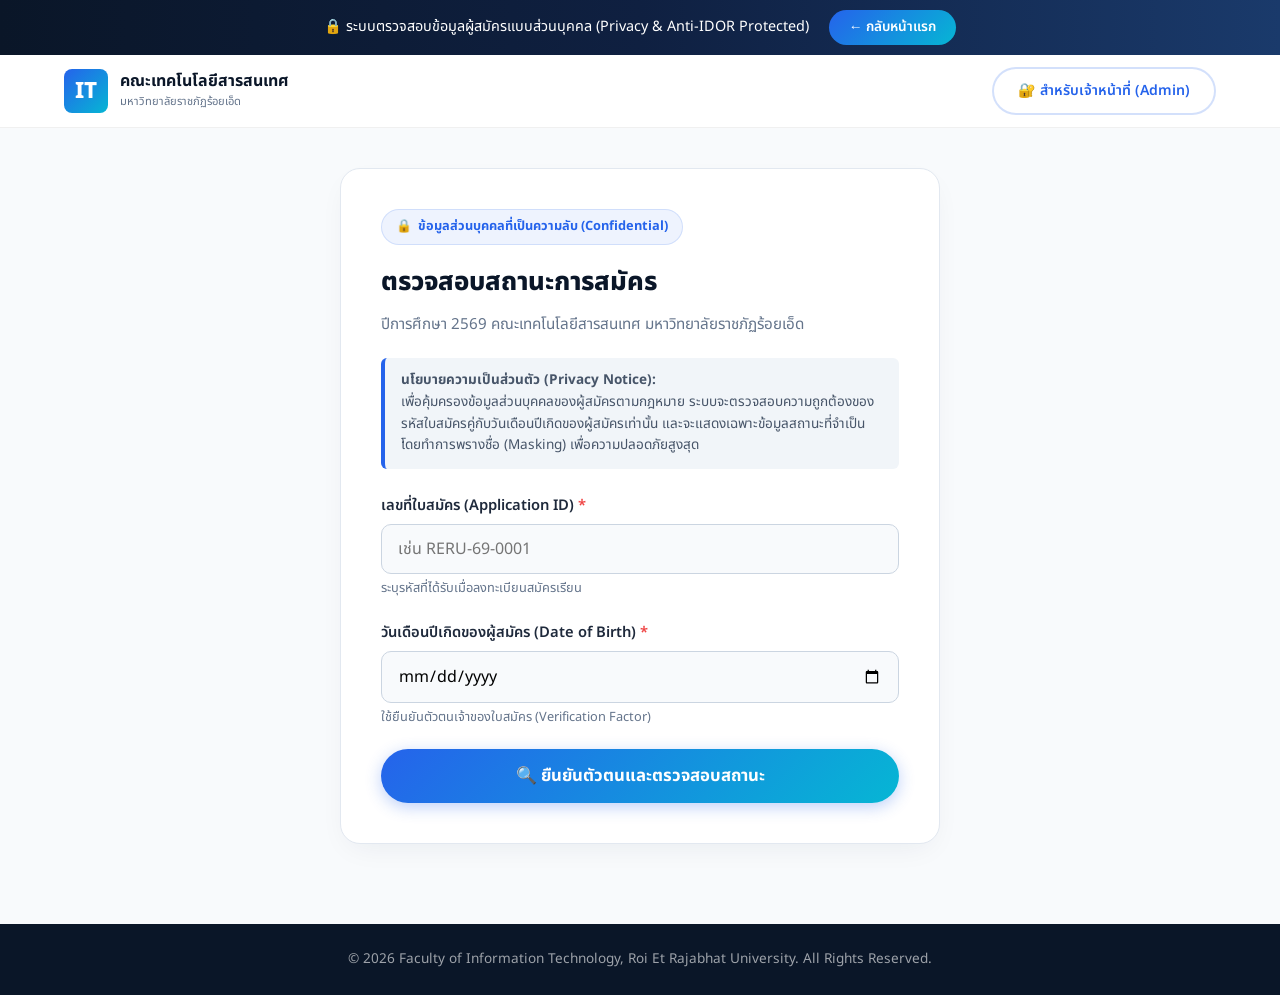
<file: check-status.html>
<!DOCTYPE html>
<html lang="th">
<head>
  <meta charset="UTF-8">
  <meta name="viewport" content="width=device-width, initial-scale=1.0">
  <title>ตรวจสอบสถานะการสมัคร | คณะเทคโนโลยีสารสนเทศ มหาวิทยาลัยราชภัฏร้อยเอ็ด</title>
  <meta name="description" content="ระบบตรวจสอบสถานะการสมัครเข้าศึกษา คณะเทคโนโลยีสารสนเทศ พร้อมการปกป้องข้อมูลส่วนบุคคล">
  <link rel="preconnect" href="https://fonts.googleapis.com">
  <link rel="preconnect" href="https://fonts.gstatic.com" crossorigin>
  <link href="https://fonts.googleapis.com/css2?family=Noto+Sans+Thai:wght@300;400;500;600;700;800&display=swap" rel="stylesheet">
  <link rel="stylesheet" href="style.css">
  <style>
    body {
      background: #f8fafc;
      min-height: 100vh;
      display: flex;
      flex-direction: column;
    }
    .check-container {
      max-width: 640px;
      margin: 40px auto 80px;
      padding: 0 20px;
      flex: 1;
    }
    .privacy-card {
      background: #ffffff;
      border-radius: 20px;
      border: 1px solid #e2e8f0;
      box-shadow: 0 10px 30px -10px rgba(15, 32, 65, 0.08);
      padding: 40px;
    }
    .privacy-badge {
      display: inline-flex;
      align-items: center;
      gap: 6px;
      background: rgba(37, 99, 235, 0.08);
      color: #2563eb;
      font-size: 0.8rem;
      font-weight: 700;
      padding: 6px 14px;
      border-radius: 50px;
      margin-bottom: 16px;
      border: 1px solid rgba(37, 99, 235, 0.15);
    }
    .privacy-notice {
      background: #f1f5f9;
      border-left: 4px solid #2563eb;
      padding: 12px 16px;
      border-radius: 6px;
      font-size: 0.85rem;
      color: #475569;
      margin-bottom: 24px;
      line-height: 1.6;
    }
    .form-group {
      margin-bottom: 20px;
    }
    .form-group label {
      display: block;
      font-weight: 600;
      color: #1e293b;
      margin-bottom: 6px;
      font-size: 0.92rem;
    }
    .form-group input {
      width: 100%;
      padding: 12px 16px;
      border: 1.5px solid #cbd5e1;
      border-radius: 10px;
      font-size: 1rem;
      font-family: inherit;
      transition: all 0.25s;
    }
    .form-group input:focus {
      border-color: #2563eb;
      outline: none;
      box-shadow: 0 0 0 3px rgba(37, 99, 235, 0.15);
    }
    .form-hint {
      font-size: 0.8rem;
      color: #64748b;
      margin-top: 4px;
    }
    .btn-submit {
      width: 100%;
      padding: 14px;
      background: linear-gradient(135deg, #2563eb, #06b6d4);
      color: #ffffff;
      border: none;
      border-radius: 50px;
      font-weight: 700;
      font-size: 1.05rem;
      cursor: pointer;
      box-shadow: 0 4px 16px rgba(37, 99, 235, 0.3);
      transition: all 0.3s;
    }
    .btn-submit:hover {
      transform: translateY(-2px);
      box-shadow: 0 6px 20px rgba(37, 99, 235, 0.45);
    }
    /* Result Box */
    .result-box {
      margin-top: 32px;
      border-top: 1px dashed #cbd5e1;
      padding-top: 28px;
      display: none;
      animation: fadeIn 0.4s ease;
    }
    @keyframes fadeIn {
      from { opacity: 0; transform: translateY(8px); }
      to { opacity: 1; transform: translateY(0); }
    }
    .result-header {
      display: flex;
      justify-content: space-between;
      align-items: center;
      margin-bottom: 20px;
      flex-wrap: wrap;
      gap: 12px;
    }
    .status-pill {
      padding: 6px 16px;
      border-radius: 50px;
      font-size: 0.85rem;
      font-weight: 700;
      text-transform: uppercase;
    }
    .status-APPROVED { background: #dcfce7; color: #166534; border: 1px solid #86efac; }
    .status-PENDING { background: #fef9c3; color: #854d0e; border: 1px solid #fde047; }
    .status-REQUIRES_DOCS { background: #ffedd5; color: #9a3412; border: 1px solid #fdba74; }
    .status-REJECTED { background: #fee2e2; color: #991b1b; border: 1px solid #fca5a5; }

    .result-row {
      display: flex;
      padding: 10px 0;
      border-bottom: 1px solid #f1f5f9;
      font-size: 0.92rem;
    }
    .result-label {
      width: 140px;
      color: #64748b;
      font-weight: 500;
      flex-shrink: 0;
    }
    .result-value {
      color: #0f172a;
      font-weight: 600;
      flex: 1;
    }
    .alert-error {
      background: #fee2e2;
      color: #991b1b;
      border: 1px solid #f87171;
      border-radius: 10px;
      padding: 14px 16px;
      font-size: 0.92rem;
      margin-top: 20px;
      display: none;
    }
  </style>
</head>
<body>

  <!-- Top Announcement -->
  <div class="announcement-bar">
    <div class="container">
      <p>🔒 ระบบตรวจสอบข้อมูลผู้สมัครแบบส่วนบุคคล (Privacy & Anti-IDOR Protected)</p>
      <a href="index.html" class="btn-announce">← กลับหน้าแรก</a>
    </div>
  </div>

  <!-- Header -->
  <header class="header">
    <div class="container">
      <a href="index.html" class="header-logo">
        <div class="logo-icon">IT</div>
        <div class="logo-text">
          <h1>คณะเทคโนโลยีสารสนเทศ</h1>
          <span>มหาวิทยาลัยราชภัฏร้อยเอ็ด</span>
        </div>
      </a>
      <div class="nav-cta">
        <a href="admin-login.html" class="btn btn-secondary">🔐 สำหรับเจ้าหน้าที่ (Admin)</a>
      </div>
    </div>
  </header>

  <!-- Main Content -->
  <main class="check-container">
    <div class="privacy-card">
      <div class="privacy-badge">
        <span>🔒</span> ข้อมูลส่วนบุคคลที่เป็นความลับ (Confidential)
      </div>
      <h2 style="color: #0a1628; font-size: 1.6rem; font-weight: 800; margin-bottom: 8px;">
        ตรวจสอบสถานะการสมัคร
      </h2>
      <p style="color: #64748b; font-size: 0.95rem; margin-bottom: 20px;">
        ปีการศึกษา 2569 คณะเทคโนโลยีสารสนเทศ มหาวิทยาลัยราชภัฏร้อยเอ็ด
      </p>

      <div class="privacy-notice">
        <strong>นโยบายความเป็นส่วนตัว (Privacy Notice):</strong><br>
        เพื่อคุ้มครองข้อมูลส่วนบุคคลของผู้สมัครตามกฎหมาย ระบบจะตรวจสอบความถูกต้องของรหัสใบสมัครคู่กับวันเดือนปีเกิดของผู้สมัครเท่านั้น และจะแสดงเฉพาะข้อมูลสถานะที่จำเป็นโดยทำการพรางชื่อ (Masking) เพื่อความปลอดภัยสูงสุด
      </div>

      <form id="checkStatusForm">
        <div class="form-group">
          <label for="appId">เลขที่ใบสมัคร (Application ID) <span style="color:#ef4444;">*</span></label>
          <input type="text" id="appId" placeholder="เช่น RERU-69-0001" required autocomplete="off">
          <div class="form-hint">ระบุรหัสที่ได้รับเมื่อลงทะเบียนสมัครเรียน</div>
        </div>

        <div class="form-group">
          <label for="dob">วันเดือนปีเกิดของผู้สมัคร (Date of Birth) <span style="color:#ef4444;">*</span></label>
          <input type="date" id="dob" required>
          <div class="form-hint">ใช้ยืนยันตัวตนเจ้าของใบสมัคร (Verification Factor)</div>
        </div>

        <button type="submit" class="btn-submit" id="submitBtn">
          🔍 ยืนยันตัวตนและตรวจสอบสถานะ
        </button>
      </form>

      <div id="errorAlert" class="alert-error"></div>

      <!-- Result Box -->
      <div id="resultBox" class="result-box">
        <div class="result-header">
          <div>
            <span style="font-size: 0.8rem; color: #64748b;">ผลการตรวจสอบข้อมูลใบสมัคร</span>
            <h3 id="resAppId" style="color: #0a1628; font-size: 1.3rem; margin: 2px 0 0;"></h3>
          </div>
          <span id="resStatusBadge" class="status-pill"></span>
        </div>

        <div class="result-row">
          <div class="result-label">ชื่อผู้สมัคร:</div>
          <div class="result-value" id="resName"></div>
        </div>
        <div class="result-row">
          <div class="result-label">สาขาวิชา:</div>
          <div class="result-value" id="resProgram"></div>
        </div>
        <div class="result-row">
          <div class="result-label">รอบการรับสมัคร:</div>
          <div class="result-value" id="resRound"></div>
        </div>
        <div class="result-row">
          <div class="result-label">วันที่ส่งใบสมัคร:</div>
          <div class="result-value" id="resDate"></div>
        </div>
        <div class="result-row" id="notesRow" style="display:none; background: #fffbeb; padding: 12px; border-radius: 8px; margin-top: 12px;">
          <div class="result-label" style="color:#b45309;">หมายเหตุเจ้าหน้าที่:</div>
          <div class="result-value" id="resNotes" style="color:#78350f;"></div>
        </div>

        <p style="margin-top: 20px; font-size: 0.8rem; color: #94a3b8; text-align: center;">
          🔒 รายการตรวจสอบนี้ถูกบันทึกในระบบความปลอดภัย Audit Log
        </p>
      </div>
    </div>
  </main>

  <footer class="footer" style="padding: 24px 0; margin-top: auto;">
    <div class="container" style="text-align: center;">
      <p style="color: rgba(255,255,255,0.6); font-size: 0.85rem;">
        © 2026 Faculty of Information Technology, Roi Et Rajabhat University. All Rights Reserved.
      </p>
    </div>
  </footer>

  <script>
    document.getElementById('checkStatusForm').addEventListener('submit', async function(e) {
      e.preventDefault();
      const appId = document.getElementById('appId').value.trim();
      const dob = document.getElementById('dob').value.trim();
      const errorAlert = document.getElementById('errorAlert');
      const resultBox = document.getElementById('resultBox');
      const submitBtn = document.getElementById('submitBtn');

      errorAlert.style.display = 'none';
      resultBox.style.display = 'none';

      submitBtn.disabled = true;
      submitBtn.textContent = 'กำลังตรวจสอบสิทธิ์...';

      try {
        const url = `/api/applicant/check-status?application_id=${encodeURIComponent(appId)}&dob=${encodeURIComponent(dob)}`;
        const res = await fetch(url);
        const data = await res.json();

        if (!res.ok || !data.success) {
          throw new Error(data.error || 'ไม่พบข้อมูลใบสมัคร หรือข้อมูลยืนยันตัวตนไม่ถูกต้อง');
        }

        const app = data.application;
        document.getElementById('resAppId').textContent = app.id;
        document.getElementById('resName').textContent = app.full_name;
        document.getElementById('resProgram').textContent = `${app.program_name} (${app.program_code})`;
        document.getElementById('resRound').textContent = `${app.admission_round} / ${app.academic_year}`;
        document.getElementById('resDate').textContent = new Date(app.created_at).toLocaleDateString('th-TH', {
          year: 'numeric', month: 'long', day: 'numeric', hour: '2-digit', minute: '2-digit'
        });

        const badge = document.getElementById('resStatusBadge');
        badge.className = `status-pill status-${app.status}`;
        const statusMap = {
          'APPROVED': 'ผ่านการคัดเลือก',
          'PENDING': 'รอการตรวจสอบเอกสาร',
          'REQUIRES_DOCS': 'ต้องการเอกสารเพิ่มเติม',
          'REJECTED': 'ไม่ผ่านเกณฑ์การคัดเลือก'
        };
        badge.textContent = statusMap[app.status] || app.status;

        const notesRow = document.getElementById('notesRow');
        if (app.staff_notes) {
          document.getElementById('resNotes').textContent = app.staff_notes;
          notesRow.style.display = 'flex';
        } else {
          notesRow.style.display = 'none';
        }

        resultBox.style.display = 'block';
      } catch (err) {
        errorAlert.textContent = err.message;
        errorAlert.style.display = 'block';
      } finally {
        submitBtn.disabled = false;
        submitBtn.textContent = '🔍 ยืนยันตัวตนและตรวจสอบสถานะ';
      }
    });
  </script>
</body>
</html>
</file>
<file: style.css>
/* ========================================
   CSS Variables & Root
   ======================================== */
:root {
  --navy: #0a1628;
  --dark-blue: #0f2041;
  --blue: #1a3a6b;
  --royal-blue: #2563eb;
  --cyan: #06b6d4;
  --light-cyan: #22d3ee;
  --white: #ffffff;
  --off-white: #f0f4f8;
  --gray-50: #f8fafc;
  --gray-100: #f1f5f9;
  --gray-200: #e2e8f0;
  --gray-300: #cbd5e1;
  --gray-400: #94a3b8;
  --gray-500: #64748b;
  --gray-600: #475569;
  --gray-700: #334155;
  --gray-800: #1e293b;
  --gradient-main: linear-gradient(135deg, #0f2041, #1a3a6b, #06b6d4);
  --gradient-btn: linear-gradient(135deg, #2563eb, #06b6d4);
  --gradient-btn-hover: linear-gradient(135deg, #1d4ed8, #0891b2);
  --gradient-card: linear-gradient(135deg, rgba(15,32,65,0.8), rgba(26,58,107,0.6));
  --shadow-sm: 0 1px 3px rgba(0,0,0,0.08);
  --shadow-md: 0 4px 16px rgba(0,0,0,0.1);
  --shadow-lg: 0 8px 32px rgba(0,0,0,0.12);
  --shadow-xl: 0 16px 48px rgba(0,0,0,0.16);
  --shadow-glow: 0 0 30px rgba(6,182,212,0.3);
  --radius-sm: 8px;
  --radius-md: 12px;
  --radius-lg: 16px;
  --radius-xl: 24px;
  --transition: 0.3s cubic-bezier(0.4, 0, 0.2, 1);
}

/* ========================================
   Reset & Base
   ======================================== */
*,
*::before,
*::after {
  margin: 0;
  padding: 0;
  box-sizing: border-box;
}

html {
  scroll-behavior: smooth;
  font-size: 16px;
  overflow-x: hidden;
}

body {
  font-family: 'Noto Sans Thai', 'Prompt', sans-serif;
  color: var(--gray-800);
  background: var(--white);
  line-height: 1.7;
  overflow-x: hidden;
}

a {
  text-decoration: none;
  color: inherit;
  transition: var(--transition);
}

ul {
  list-style: none;
}

img {
  max-width: 100%;
  height: auto;
  display: block;
}

button {
  cursor: pointer;
  border: none;
  outline: none;
  font-family: inherit;
  font-size: inherit;
  transition: var(--transition);
}

input,
textarea,
select {
  font-family: inherit;
  font-size: inherit;
  outline: none;
  border: none;
}

.container {
  max-width: 1200px;
  margin: 0 auto;
  padding: 0 24px;
  width: 100%;
}

/* ========================================
   Section Common
   ======================================== */
.section {
  padding: 80px 0;
  position: relative;
}

.section-header {
  text-align: center;
  margin-bottom: 56px;
}

.section-badge {
  display: inline-block;
  background: linear-gradient(135deg, rgba(37,99,235,0.1), rgba(6,182,212,0.1));
  color: var(--royal-blue);
  padding: 6px 20px;
  border-radius: 50px;
  font-size: 0.85rem;
  font-weight: 600;
  margin-bottom: 16px;
  border: 1px solid rgba(37,99,235,0.15);
}

.section-title {
  font-size: 2.25rem;
  font-weight: 800;
  color: var(--navy);
  margin-bottom: 16px;
  line-height: 1.3;
}

.section-desc {
  font-size: 1.05rem;
  color: var(--gray-500);
  max-width: 640px;
  margin: 0 auto;
  line-height: 1.8;
}

/* ========================================
   Buttons
   ======================================== */
.btn {
  display: inline-flex;
  align-items: center;
  justify-content: center;
  gap: 8px;
  padding: 14px 32px;
  border-radius: 50px;
  font-weight: 600;
  font-size: 1rem;
  transition: var(--transition);
  position: relative;
  overflow: hidden;
}

.btn-primary {
  background: var(--gradient-btn);
  color: var(--white);
  box-shadow: 0 4px 20px rgba(37,99,235,0.35);
}

.btn-primary:hover {
  background: var(--gradient-btn-hover);
  box-shadow: 0 6px 28px rgba(37,99,235,0.5);
  transform: translateY(-2px);
}

.btn-secondary {
  background: var(--white);
  color: var(--royal-blue);
  border: 2px solid rgba(37,99,235,0.2);
}

.btn-secondary:hover {
  border-color: var(--royal-blue);
  background: rgba(37,99,235,0.05);
  transform: translateY(-2px);
}

.btn-outline-white {
  background: transparent;
  color: var(--white);
  border: 2px solid rgba(255,255,255,0.3);
}

.btn-outline-white:hover {
  background: rgba(255,255,255,0.1);
  border-color: var(--white);
  transform: translateY(-2px);
}

.btn-glow {
  animation: btnGlow 2s ease-in-out infinite alternate;
}

@keyframes btnGlow {
  0% { box-shadow: 0 4px 20px rgba(37,99,235,0.35); }
  100% { box-shadow: 0 4px 30px rgba(6,182,212,0.5), 0 0 60px rgba(6,182,212,0.2); }
}

.btn-large {
  padding: 18px 40px;
  font-size: 1.1rem;
}

/* ========================================
   Announcement Bar
   ======================================== */
.announcement-bar {
  background: linear-gradient(90deg, var(--navy), var(--dark-blue), var(--blue));
  color: var(--white);
  padding: 10px 0;
  font-size: 0.9rem;
  position: relative;
  z-index: 1001;
}

.announcement-bar .container {
  display: flex;
  align-items: center;
  justify-content: center;
  gap: 20px;
  flex-wrap: wrap;
}

.announcement-bar p {
  margin: 0;
}

.announcement-bar .btn-announce {
  background: var(--gradient-btn);
  color: var(--white);
  padding: 6px 20px;
  border-radius: 50px;
  font-size: 0.85rem;
  font-weight: 600;
  white-space: nowrap;
}

.announcement-bar .btn-announce:hover {
  box-shadow: var(--shadow-glow);
  transform: translateY(-1px);
}

/* ========================================
   Header / Navbar
   ======================================== */
.header {
  position: sticky;
  top: 0;
  z-index: 1000;
  background: rgba(255,255,255,0.95);
  backdrop-filter: blur(20px);
  -webkit-backdrop-filter: blur(20px);
  border-bottom: 1px solid rgba(0,0,0,0.06);
  transition: var(--transition);
}

.header.scrolled {
  box-shadow: var(--shadow-md);
}

.header .container {
  display: flex;
  align-items: center;
  justify-content: space-between;
  height: 72px;
}

.header-logo {
  display: flex;
  align-items: center;
  gap: 12px;
  flex-shrink: 0;
}

.logo-icon {
  width: 44px;
  height: 44px;
  background: var(--gradient-btn);
  border-radius: var(--radius-sm);
  display: flex;
  align-items: center;
  justify-content: center;
  color: var(--white);
  font-size: 1.4rem;
  font-weight: 800;
  flex-shrink: 0;
}

.logo-text h1 {
  font-size: 1rem;
  font-weight: 700;
  color: var(--navy);
  line-height: 1.3;
}

.logo-text span {
  font-size: 0.7rem;
  color: var(--gray-500);
  display: block;
  font-weight: 400;
}

.nav-menu {
  display: flex;
  align-items: center;
  gap: 4px;
}

.nav-menu a {
  padding: 8px 14px;
  font-size: 0.88rem;
  font-weight: 500;
  color: var(--gray-600);
  border-radius: var(--radius-sm);
  position: relative;
  white-space: nowrap;
}

.nav-menu a:hover,
.nav-menu a.active {
  color: var(--royal-blue);
  background: rgba(37,99,235,0.06);
}

.nav-cta {
  flex-shrink: 0;
}

.nav-cta .btn {
  padding: 10px 24px;
  font-size: 0.88rem;
}

.hamburger {
  display: none;
  flex-direction: column;
  gap: 5px;
  background: none;
  padding: 8px;
  cursor: pointer;
  z-index: 1002;
}

.hamburger span {
  display: block;
  width: 24px;
  height: 2.5px;
  background: var(--navy);
  border-radius: 2px;
  transition: var(--transition);
}

.hamburger.active span:nth-child(1) {
  transform: rotate(45deg) translate(5px, 5px);
}

.hamburger.active span:nth-child(2) {
  opacity: 0;
}

.hamburger.active span:nth-child(3) {
  transform: rotate(-45deg) translate(6px, -6px);
}

/* Mobile Nav Overlay */
.mobile-nav-overlay {
  display: none;
  position: fixed;
  inset: 0;
  background: rgba(10,22,40,0.6);
  z-index: 999;
  opacity: 0;
  transition: opacity 0.3s;
}

.mobile-nav-overlay.active {
  opacity: 1;
}

/* ========================================
   Hero Section
   ======================================== */
.hero {
  min-height: 80vh;
  display: flex;
  align-items: center;
  background-image: linear-gradient(180deg, rgba(15, 23, 42, 0.65) 0%, rgba(15, 23, 42, 0.78) 100%), url('image/เทคโน.jpg');
  background-size: cover;
  background-position: center;
  background-repeat: no-repeat;
  position: relative;
  overflow: hidden;
  padding: 100px 0 110px;
}

.hero::before {
  content: '';
  position: absolute;
  top: -50%;
  right: -20%;
  width: 80%;
  height: 200%;
  background: radial-gradient(ellipse, rgba(6,182,212,0.08) 0%, transparent 70%);
  pointer-events: none;
}

.hero-grid {
  position: absolute;
  inset: 0;
  background-image:
    linear-gradient(rgba(6,182,212,0.05) 1px, transparent 1px),
    linear-gradient(90deg, rgba(6,182,212,0.05) 1px, transparent 1px);
  background-size: 60px 60px;
  pointer-events: none;
}

.hero .container {
  display: grid;
  grid-template-columns: 1fr 1fr;
  gap: 60px;
  align-items: center;
  position: relative;
  z-index: 2;
}

.hero-content {
  color: var(--white);
}

.hero-badge {
  display: inline-block;
  background: rgba(6,182,212,0.15);
  border: 1px solid rgba(6,182,212,0.3);
  color: var(--light-cyan);
  padding: 8px 20px;
  border-radius: 50px;
  font-size: 0.8rem;
  font-weight: 600;
  letter-spacing: 1px;
  margin-bottom: 24px;
  text-transform: uppercase;
}

.hero-title {
  font-size: clamp(1.8rem, 3.2vw, 2.5rem);
  font-weight: 800;
  line-height: 1.25;
  margin-bottom: 20px;
}

.hero-title .gradient-text {
  background: linear-gradient(135deg, var(--light-cyan), #818cf8);
  -webkit-background-clip: text;
  -webkit-text-fill-color: transparent;
  background-clip: text;
}

.hero-desc {
  font-size: 1.15rem;
  color: rgba(255,255,255,0.7);
  margin-bottom: 36px;
  line-height: 1.8;
  max-width: 480px;
}

.hero-buttons {
  display: flex;
  gap: 16px;
  flex-wrap: wrap;
}

/* Hero Visual */
.hero-visual {
  position: relative;
  display: flex;
  align-items: center;
  justify-content: center;
  min-height: 400px;
}

.hero-illustration {
  position: relative;
  width: 100%;
  height: 420px;
}

/* Main monitor */
.hero-monitor {
  position: absolute;
  top: 50%;
  left: 50%;
  transform: translate(-50%, -50%);
  width: 260px;
  height: 180px;
  background: linear-gradient(135deg, #1e293b, #0f172a);
  border-radius: 12px;
  border: 2px solid rgba(6,182,212,0.3);
  box-shadow: 0 0 40px rgba(6,182,212,0.15), inset 0 0 30px rgba(6,182,212,0.05);
  overflow: hidden;
}

.hero-monitor::before {
  content: '';
  position: absolute;
  top: 8px;
  left: 8px;
  right: 8px;
  bottom: 8px;
  background: linear-gradient(135deg, #0f2041, #1a3a6b);
  border-radius: 6px;
}

.hero-monitor::after {
  content: '< / >';
  position: absolute;
  top: 50%;
  left: 50%;
  transform: translate(-50%, -50%);
  font-size: 2rem;
  font-weight: 700;
  color: rgba(6,182,212,0.6);
  font-family: monospace;
}

.monitor-stand {
  position: absolute;
  top: calc(50% + 100px);
  left: 50%;
  transform: translateX(-50%);
  width: 60px;
  height: 30px;
  background: linear-gradient(180deg, #334155, #1e293b);
  border-radius: 0 0 4px 4px;
}

.monitor-base {
  position: absolute;
  top: calc(50% + 128px);
  left: 50%;
  transform: translateX(-50%);
  width: 100px;
  height: 6px;
  background: linear-gradient(90deg, rgba(6,182,212,0.3), #334155, rgba(6,182,212,0.3));
  border-radius: 3px;
}

/* Code lines animation */
.code-lines {
  position: absolute;
  top: 20px;
  left: 20px;
  right: 20px;
  z-index: 1;
}

.code-line {
  height: 3px;
  margin-bottom: 6px;
  border-radius: 2px;
  opacity: 0.6;
  animation: codePulse 2s ease-in-out infinite;
}

.code-line:nth-child(1) { width: 60%; background: var(--cyan); animation-delay: 0s; }
.code-line:nth-child(2) { width: 80%; background: #818cf8; animation-delay: 0.2s; }
.code-line:nth-child(3) { width: 45%; background: var(--light-cyan); animation-delay: 0.4s; }
.code-line:nth-child(4) { width: 70%; background: #818cf8; animation-delay: 0.6s; }
.code-line:nth-child(5) { width: 55%; background: var(--cyan); animation-delay: 0.8s; }

@keyframes codePulse {
  0%, 100% { opacity: 0.4; }
  50% { opacity: 0.8; }
}

/* Floating cards */
.float-card {
  position: absolute;
  background: rgba(15,32,65,0.8);
  backdrop-filter: blur(10px);
  border: 1px solid rgba(6,182,212,0.2);
  border-radius: var(--radius-md);
  padding: 14px 18px;
  color: var(--white);
  font-size: 0.8rem;
  display: flex;
  align-items: center;
  gap: 10px;
  animation: floatCard 4s ease-in-out infinite;
  z-index: 3;
}

.float-card-icon {
  width: 36px;
  height: 36px;
  border-radius: 8px;
  display: flex;
  align-items: center;
  justify-content: center;
  font-size: 1.1rem;
  flex-shrink: 0;
}

.float-card:nth-child(1) {
  top: 10%;
  right: 5%;
  animation-delay: 0s;
}

.float-card:nth-child(1) .float-card-icon {
  background: rgba(6,182,212,0.2);
}

.float-card:nth-child(2) {
  bottom: 20%;
  left: 0;
  animation-delay: 1s;
}

.float-card:nth-child(2) .float-card-icon {
  background: rgba(129,140,248,0.2);
}

.float-card:nth-child(3) {
  bottom: 5%;
  right: 10%;
  animation-delay: 2s;
}

.float-card:nth-child(3) .float-card-icon {
  background: rgba(52,211,153,0.2);
}

@keyframes floatCard {
  0%, 100% { transform: translateY(0); }
  50% { transform: translateY(-12px); }
}

/* Glowing circles */
.glow-circle {
  position: absolute;
  border-radius: 50%;
  pointer-events: none;
}

.glow-circle-1 {
  width: 300px;
  height: 300px;
  background: radial-gradient(circle, rgba(6,182,212,0.12), transparent 70%);
  top: -10%;
  right: -5%;
  animation: pulse 4s ease-in-out infinite;
}

.glow-circle-2 {
  width: 200px;
  height: 200px;
  background: radial-gradient(circle, rgba(129,140,248,0.1), transparent 70%);
  bottom: 10%;
  left: 10%;
  animation: pulse 5s ease-in-out infinite 1s;
}

@keyframes pulse {
  0%, 100% { transform: scale(1); opacity: 0.6; }
  50% { transform: scale(1.15); opacity: 1; }
}

/* Digital lines */
.digital-line {
  position: absolute;
  height: 1px;
  background: linear-gradient(90deg, transparent, rgba(6,182,212,0.3), transparent);
  pointer-events: none;
}

.digital-line-1 { width: 200px; top: 30%; left: -5%; transform: rotate(25deg); }
.digital-line-2 { width: 150px; bottom: 25%; right: 0; transform: rotate(-15deg); }

/* ========================================
   Admission Section
   ======================================== */
.admission {
  background: linear-gradient(160deg, var(--navy), var(--dark-blue));
  position: relative;
  overflow: hidden;
}

.admission::before {
  content: '';
  position: absolute;
  inset: 0;
  background-image:
    linear-gradient(rgba(6,182,212,0.04) 1px, transparent 1px),
    linear-gradient(90deg, rgba(6,182,212,0.04) 1px, transparent 1px);
  background-size: 40px 40px;
  pointer-events: none;
}

.admission-box {
  background: rgba(255,255,255,0.05);
  backdrop-filter: blur(20px);
  border: 1px solid rgba(6,182,212,0.15);
  border-radius: var(--radius-xl);
  padding: 60px 48px;
  text-align: center;
  position: relative;
  z-index: 2;
  max-width: 900px;
  margin: 0 auto;
}

.admission-box .section-title {
  color: var(--white);
  font-size: 2.2rem;
}

.admission-box .section-desc {
  color: rgba(255,255,255,0.7);
}

/* Rounds */
.admission-rounds {
  display: grid;
  grid-template-columns: repeat(3, 1fr);
  gap: 20px;
  margin: 40px 0;
}

.round-card {
  background: rgba(255,255,255,0.06);
  border: 1px solid rgba(6,182,212,0.15);
  border-radius: var(--radius-md);
  padding: 24px 16px;
  color: var(--white);
  transition: var(--transition);
}

.round-card:hover {
  background: rgba(6,182,212,0.1);
  border-color: rgba(6,182,212,0.3);
  transform: translateY(-4px);
}

.round-card h4 {
  font-size: 1rem;
  margin-bottom: 8px;
  color: var(--light-cyan);
}

.round-card p {
  font-size: 0.85rem;
  color: rgba(255,255,255,0.6);
  margin-bottom: 12px;
}

.round-status {
  display: inline-block;
  padding: 4px 14px;
  border-radius: 50px;
  font-size: 0.75rem;
  font-weight: 600;
}

.round-status.open {
  background: rgba(52,211,153,0.15);
  color: #34d399;
  border: 1px solid rgba(52,211,153,0.3);
}

.round-status.closed {
  background: rgba(239,68,68,0.15);
  color: #f87171;
  border: 1px solid rgba(239,68,68,0.3);
}

.round-status.upcoming {
  background: rgba(251,191,36,0.15);
  color: #fbbf24;
  border: 1px solid rgba(251,191,36,0.3);
}

/* Countdown */
.countdown-wrapper {
  margin: 36px 0;
}

.countdown-label {
  color: rgba(255,255,255,0.6);
  font-size: 0.9rem;
  margin-bottom: 16px;
}

.countdown {
  display: flex;
  justify-content: center;
  gap: 16px;
}

.countdown-item {
  background: rgba(6,182,212,0.1);
  border: 1px solid rgba(6,182,212,0.2);
  border-radius: var(--radius-md);
  padding: 16px 20px;
  min-width: 80px;
}

.countdown-item .number {
  font-size: 2rem;
  font-weight: 800;
  color: var(--light-cyan);
  line-height: 1;
}

.countdown-item .label {
  font-size: 0.75rem;
  color: rgba(255,255,255,0.5);
  margin-top: 4px;
}

.countdown-expired {
  font-size: 1.2rem;
  color: #f87171;
  font-weight: 600;
  padding: 20px;
}

.admission-buttons {
  display: flex;
  justify-content: center;
  gap: 16px;
  flex-wrap: wrap;
  margin-top: 36px;
}

/* Admission glow */
.admission-glow {
  position: absolute;
  width: 400px;
  height: 400px;
  border-radius: 50%;
  pointer-events: none;
}

.admission-glow-1 {
  background: radial-gradient(circle, rgba(6,182,212,0.1), transparent 70%);
  top: -15%;
  right: -10%;
}

.admission-glow-2 {
  background: radial-gradient(circle, rgba(37,99,235,0.08), transparent 70%);
  bottom: -15%;
  left: -10%;
}

/* ========================================
   Quick Links
   ======================================== */
.quick-links {
  background: var(--gray-50);
}

.quick-links-grid {
  display: grid;
  grid-template-columns: repeat(3, 1fr);
  gap: 24px;
}

.quick-link-card {
  background: var(--white);
  border-radius: var(--radius-md);
  padding: 28px 24px;
  text-align: center;
  border: 1px solid var(--gray-200);
  transition: var(--transition);
  cursor: pointer;
}

.quick-link-card:hover {
  transform: translateY(-6px);
  box-shadow: var(--shadow-lg);
  border-color: rgba(37,99,235,0.2);
}

.quick-link-icon {
  font-size: 2rem;
  margin-bottom: 12px;
  display: block;
}

.quick-link-card h3 {
  font-size: 1rem;
  font-weight: 600;
  color: var(--navy);
  margin-bottom: 6px;
}

.quick-link-card p {
  font-size: 0.85rem;
  color: var(--gray-500);
}

/* ========================================
   Why Us
   ======================================== */
.why-us-grid {
  display: grid;
  grid-template-columns: repeat(5, 1fr);
  gap: 24px;
}

.why-card {
  background: var(--white);
  border-radius: var(--radius-lg);
  padding: 32px 20px;
  text-align: center;
  border: 1px solid var(--gray-200);
  transition: var(--transition);
  position: relative;
  overflow: hidden;
}

.why-card::before {
  content: '';
  position: absolute;
  top: 0;
  left: 0;
  right: 0;
  height: 4px;
  background: var(--gradient-btn);
  opacity: 0;
  transition: var(--transition);
}

.why-card:hover {
  transform: translateY(-8px);
  box-shadow: var(--shadow-lg);
}

.why-card:hover::before {
  opacity: 1;
}

.why-icon {
  width: 64px;
  height: 64px;
  border-radius: var(--radius-md);
  display: flex;
  align-items: center;
  justify-content: center;
  font-size: 1.6rem;
  margin: 0 auto 16px;
  background: linear-gradient(135deg, rgba(37,99,235,0.1), rgba(6,182,212,0.1));
}

.why-card h3 {
  font-size: 0.95rem;
  font-weight: 700;
  color: var(--navy);
  margin-bottom: 8px;
}

.why-card p {
  font-size: 0.85rem;
  color: var(--gray-500);
  line-height: 1.6;
}

/* ========================================
   Programs
   ======================================== */
.programs {
  background: var(--gray-50);
}

.programs-grid {
  display: grid;
  grid-template-columns: repeat(4, 1fr);
  gap: 24px;
}

.program-card {
  background: var(--white);
  border-radius: var(--radius-lg);
  overflow: hidden;
  border: 1px solid var(--gray-200);
  transition: var(--transition);
}

.program-card:hover {
  transform: translateY(-8px);
  box-shadow: var(--shadow-xl);
}

.program-img {
  height: 160px;
  display: flex;
  align-items: center;
  justify-content: center;
  font-size: 3rem;
  position: relative;
  overflow: hidden;
}

.program-card:nth-child(1) .program-img { background: linear-gradient(135deg, #1e3a5f, #0f2041); }
.program-card:nth-child(2) .program-img { background: linear-gradient(135deg, #1a3a6b, #0c2d5a); }
.program-card:nth-child(3) .program-img { background: linear-gradient(135deg, #0f2041, #06455e); }
.program-card:nth-child(4) .program-img { background: linear-gradient(135deg, #0c2d5a, #1a3a6b); }

.program-body {
  padding: 24px;
}

.program-body h3 {
  font-size: 1.1rem;
  font-weight: 700;
  color: var(--navy);
  margin-bottom: 10px;
}

.program-body p {
  font-size: 0.88rem;
  color: var(--gray-500);
  margin-bottom: 16px;
  line-height: 1.6;
}

.program-meta {
  display: flex;
  gap: 16px;
  margin-bottom: 16px;
  flex-wrap: wrap;
}

.program-meta span {
  font-size: 0.8rem;
  color: var(--gray-500);
  display: flex;
  align-items: center;
  gap: 4px;
}

.program-card .btn {
  width: 100%;
  padding: 10px;
  font-size: 0.88rem;
}

/* ========================================
   3 Featured Programs Section (3 สาขาเด่นของเรา)
   ======================================== */
.featured-programs {
  background: #ffffff;
  position: relative;
  padding: 85px 0 90px;
  overflow: hidden;
}

.featured-programs::before {
  content: '';
  position: absolute;
  top: 0;
  left: 0;
  right: 0;
  height: 1px;
  background: linear-gradient(90deg, transparent, rgba(6, 182, 212, 0.25), transparent);
}

.featured-programs-grid {
  display: grid;
  grid-template-columns: repeat(3, 1fr);
  gap: 32px;
  align-items: stretch;
  margin-top: 20px;
}

/* Base Major Card */
.major-card {
  background: var(--white);
  border-radius: var(--radius-xl);
  padding: 40px 32px 36px;
  display: flex;
  flex-direction: column;
  position: relative;
  overflow: hidden;
  transition: all 0.4s cubic-bezier(0.16, 1, 0.3, 1);
  border: 1px solid rgba(226, 232, 240, 0.9);
  box-shadow: 0 10px 30px -10px rgba(15, 32, 65, 0.07);
}

.major-card::before {
  content: '';
  position: absolute;
  inset: 0;
  border-radius: var(--radius-xl);
  padding: 2px;
  background: linear-gradient(135deg, transparent, transparent);
  -webkit-mask: linear-gradient(#fff 0 0) content-box, linear-gradient(#fff 0 0);
  -webkit-mask-composite: xor;
  mask-composite: exclude;
  pointer-events: none;
  transition: background 0.4s ease;
}

/* Hover Effect on Major Card */
.major-card:hover {
  transform: translateY(-10px);
  box-shadow: 0 24px 48px -12px rgba(15, 32, 65, 0.16);
}

/* CS Identity: Purple / Blue */
.major-card.major-cs {
  background: linear-gradient(180deg, rgba(245, 243, 255, 0.5) 0%, #ffffff 40%);
}

.major-card.major-cs:hover {
  border-color: rgba(124, 58, 237, 0.35);
  box-shadow: 0 24px 48px -12px rgba(124, 58, 237, 0.22);
}

.major-card.major-cs::before {
  background: linear-gradient(135deg, rgba(124, 58, 237, 0.6), rgba(37, 99, 235, 0.6));
  opacity: 0;
}

.major-card.major-cs:hover::before {
  opacity: 1;
}

.major-card.major-cs .major-badge {
  background: rgba(124, 58, 237, 0.1);
  color: #7c3aed;
  border: 1px solid rgba(124, 58, 237, 0.2);
}

.major-card.major-cs .major-btn {
  background: linear-gradient(135deg, #7c3aed, #2563eb);
  color: #ffffff;
  box-shadow: 0 4px 16px rgba(124, 58, 237, 0.28);
}

.major-card.major-cs .major-btn:hover {
  box-shadow: 0 6px 24px rgba(124, 58, 237, 0.45);
}

/* IT Identity: Blue / Cyan */
.major-card.major-it {
  background: linear-gradient(180deg, rgba(236, 254, 255, 0.5) 0%, #ffffff 40%);
}

.major-card.major-it:hover {
  border-color: rgba(6, 182, 212, 0.4);
  box-shadow: 0 24px 48px -12px rgba(6, 182, 212, 0.24);
}

.major-card.major-it::before {
  background: linear-gradient(135deg, rgba(37, 99, 235, 0.6), rgba(6, 182, 212, 0.6));
  opacity: 0;
}

.major-card.major-it:hover::before {
  opacity: 1;
}

.major-card.major-it .major-badge {
  background: rgba(6, 182, 212, 0.1);
  color: #0891b2;
  border: 1px solid rgba(6, 182, 212, 0.22);
}

.major-card.major-it .major-btn {
  background: linear-gradient(135deg, #2563eb, #06b6d4);
  color: #ffffff;
  box-shadow: 0 4px 16px rgba(6, 182, 212, 0.3);
}

.major-card.major-it .major-btn:hover {
  box-shadow: 0 6px 24px rgba(6, 182, 212, 0.48);
}

/* MSI Identity: Magenta / Purple / Cyan */
.major-card.major-msi {
  background: linear-gradient(180deg, rgba(253, 242, 248, 0.5) 0%, #ffffff 40%);
}

.major-card.major-msi:hover {
  border-color: rgba(217, 70, 239, 0.4);
  box-shadow: 0 24px 48px -12px rgba(217, 70, 239, 0.22);
}

.major-card.major-msi::before {
  background: linear-gradient(135deg, rgba(217, 70, 239, 0.6), rgba(124, 58, 237, 0.6));
  opacity: 0;
}

.major-card.major-msi:hover::before {
  opacity: 1;
}

.major-card.major-msi .major-badge {
  background: rgba(217, 70, 239, 0.1);
  color: #c026d3;
  border: 1px solid rgba(217, 70, 239, 0.22);
}

.major-card.major-msi .major-btn {
  background: linear-gradient(135deg, #d946ef, #7c3aed);
  color: #ffffff;
  box-shadow: 0 4px 16px rgba(217, 70, 239, 0.3);
}

.major-card.major-msi .major-btn:hover {
  box-shadow: 0 6px 24px rgba(217, 70, 239, 0.48);
}

/* Card Decorative Background Patterns */
.major-decor {
  position: absolute;
  top: 16px;
  right: 20px;
  font-family: 'Courier New', Courier, monospace;
  font-size: 0.72rem;
  font-weight: 700;
  opacity: 0.16;
  pointer-events: none;
  user-select: none;
  line-height: 1.4;
  letter-spacing: 1px;
}

.major-cs .major-decor { color: #7c3aed; }
.major-it .major-decor { color: #0284c7; }
.major-msi .major-decor { color: #d946ef; }

/* Logo Container */
.major-logo-box {
  width: 100%;
  height: 145px;
  display: flex;
  align-items: center;
  justify-content: center;
  margin-bottom: 24px;
  position: relative;
}

.major-logo-img {
  width: 120px;
  height: 120px;
  object-fit: contain;
  transition: transform 0.4s cubic-bezier(0.34, 1.56, 0.64, 1);
  filter: drop-shadow(0 4px 8px rgba(0, 0, 0, 0.06));
}

.major-card:hover .major-logo-img {
  transform: scale(1.06);
}

.major-card.major-it:hover .major-logo-img {
  filter: drop-shadow(0 6px 18px rgba(6, 182, 212, 0.35));
}

/* Official Logo Placeholder */
.official-logo-placeholder {
  width: 120px;
  height: 120px;
  border-radius: 50%;
  display: flex;
  flex-direction: column;
  align-items: center;
  justify-content: center;
  text-align: center;
  position: relative;
  transition: all 0.4s ease;
}

.major-cs .official-logo-placeholder {
  background: linear-gradient(135deg, rgba(124, 58, 237, 0.12), rgba(37, 99, 235, 0.08));
  border: 2px dashed rgba(124, 58, 237, 0.4);
}

.major-card.major-cs:hover .official-logo-placeholder {
  transform: scale(1.06);
  border-color: #7c3aed;
  box-shadow: 0 0 24px rgba(124, 58, 237, 0.28);
}

.major-msi .official-logo-placeholder {
  background: linear-gradient(135deg, rgba(217, 70, 239, 0.12), rgba(124, 58, 237, 0.08));
  border: 2px dashed rgba(217, 70, 239, 0.4);
}

.major-card.major-msi:hover .official-logo-placeholder {
  transform: scale(1.06);
  border-color: #d946ef;
  box-shadow: 0 0 24px rgba(217, 70, 239, 0.28);
}

.placeholder-icon {
  font-size: 2.4rem;
  line-height: 1;
  margin-bottom: 6px;
}

.placeholder-text {
  font-size: 0.68rem;
  font-weight: 700;
  letter-spacing: 0.5px;
  text-transform: uppercase;
}

.major-cs .placeholder-text { color: #7c3aed; }
.major-msi .placeholder-text { color: #c026d3; }

/* Card Content */
.major-content {
  display: flex;
  flex-direction: column;
  flex: 1;
  text-align: center;
}

.major-badge-wrap {
  margin-bottom: 12px;
}

.major-badge {
  display: inline-block;
  padding: 4px 14px;
  border-radius: 50px;
  font-size: 0.78rem;
  font-weight: 700;
  letter-spacing: 0.5px;
}

.major-th-title {
  font-size: 1.35rem;
  font-weight: 800;
  color: var(--navy);
  margin-bottom: 4px;
  line-height: 1.35;
}

.major-en-title {
  font-size: 0.88rem;
  color: var(--gray-500);
  font-weight: 500;
  margin-bottom: 16px;
}

.major-desc {
  font-size: 0.92rem;
  color: var(--gray-600);
  line-height: 1.7;
  margin-bottom: 28px;
  flex: 1;
}

/* Card CTA Button */
.major-btn {
  display: inline-flex;
  align-items: center;
  justify-content: center;
  gap: 8px;
  padding: 13px 24px;
  border-radius: 50px;
  font-weight: 600;
  font-size: 0.92rem;
  transition: all 0.3s cubic-bezier(0.16, 1, 0.3, 1);
  width: 100%;
  border: none;
  cursor: pointer;
  text-decoration: none;
}

.major-btn:hover {
  transform: translateY(-2px);
}

.major-btn .arrow {
  transition: transform 0.25s ease;
}

.major-btn:hover .arrow {
  transform: translateX(4px);
}

/* ========================================
   Statistics
   ======================================== */
.statistics {
  background: linear-gradient(160deg, var(--navy), var(--dark-blue));
  position: relative;
  overflow: hidden;
}

.statistics::before {
  content: '';
  position: absolute;
  inset: 0;
  background-image:
    radial-gradient(circle at 20% 50%, rgba(6,182,212,0.08) 0%, transparent 50%),
    radial-gradient(circle at 80% 50%, rgba(37,99,235,0.08) 0%, transparent 50%);
  pointer-events: none;
}

.stats-grid {
  display: grid;
  grid-template-columns: repeat(4, 1fr);
  gap: 32px;
  position: relative;
  z-index: 2;
}

.stat-item {
  text-align: center;
  color: var(--white);
}

.stat-number {
  font-size: 3rem;
  font-weight: 800;
  background: linear-gradient(135deg, var(--white), var(--light-cyan));
  -webkit-background-clip: text;
  -webkit-text-fill-color: transparent;
  background-clip: text;
  line-height: 1;
  margin-bottom: 8px;
}

.stat-label {
  font-size: 0.95rem;
  color: rgba(255,255,255,0.6);
}

/* ========================================
   News
   ======================================== */
.news-controls {
  display: flex;
  gap: 16px;
  margin-bottom: 32px;
  flex-wrap: wrap;
  align-items: center;
}

.news-search {
  flex: 1;
  min-width: 240px;
  position: relative;
}

.news-search input {
  width: 100%;
  padding: 12px 16px 12px 44px;
  border: 1px solid var(--gray-200);
  border-radius: var(--radius-md);
  background: var(--white);
  font-size: 0.92rem;
  transition: var(--transition);
}

.news-search input:focus {
  border-color: var(--royal-blue);
  box-shadow: 0 0 0 3px rgba(37,99,235,0.1);
}

.news-search::before {
  content: '🔍';
  position: absolute;
  left: 14px;
  top: 50%;
  transform: translateY(-50%);
  font-size: 1rem;
  pointer-events: none;
}

.news-filters {
  display: flex;
  gap: 8px;
  flex-wrap: wrap;
}

.filter-btn {
  padding: 8px 18px;
  border-radius: 50px;
  font-size: 0.85rem;
  font-weight: 500;
  background: var(--gray-100);
  color: var(--gray-600);
  border: 1px solid var(--gray-200);
  transition: var(--transition);
}

.filter-btn:hover,
.filter-btn.active {
  background: var(--royal-blue);
  color: var(--white);
  border-color: var(--royal-blue);
}

.news-grid {
  display: grid;
  grid-template-columns: repeat(2, 1fr);
  gap: 24px;
}

.news-card {
  background: var(--white);
  border-radius: var(--radius-lg);
  overflow: hidden;
  border: 1px solid var(--gray-200);
  transition: var(--transition);
  display: flex;
  flex-direction: column;
}

.news-card:hover {
  transform: translateY(-4px);
  box-shadow: var(--shadow-lg);
}

.news-card.hidden {
  display: none;
}

.news-img {
  height: 180px;
  position: relative;
}

.news-card:nth-child(1) .news-img { background: linear-gradient(135deg, #1e3a5f, #0891b2); }
.news-card:nth-child(2) .news-img { background: linear-gradient(135deg, #0f2041, #2563eb); }
.news-card:nth-child(3) .news-img { background: linear-gradient(135deg, #1a3a6b, #06b6d4); }
.news-card:nth-child(4) .news-img { background: linear-gradient(135deg, #0c2d5a, #818cf8); }

.news-img .news-icon {
  position: absolute;
  top: 50%;
  left: 50%;
  transform: translate(-50%, -50%);
  font-size: 3rem;
  opacity: 0.3;
}

.news-category {
  position: absolute;
  top: 12px;
  left: 12px;
  padding: 4px 14px;
  border-radius: 50px;
  font-size: 0.75rem;
  font-weight: 600;
  color: var(--white);
  background: rgba(37,99,235,0.85);
  backdrop-filter: blur(4px);
}

.news-body {
  padding: 24px;
  flex: 1;
  display: flex;
  flex-direction: column;
}

.news-date {
  font-size: 0.8rem;
  color: var(--gray-400);
  margin-bottom: 8px;
}

.news-body h3 {
  font-size: 1.05rem;
  font-weight: 700;
  color: var(--navy);
  margin-bottom: 8px;
  line-height: 1.5;
}

.news-body p {
  font-size: 0.88rem;
  color: var(--gray-500);
  margin-bottom: 16px;
  line-height: 1.6;
  flex: 1;
}

.news-body .btn {
  padding: 8px 20px;
  font-size: 0.85rem;
  align-self: flex-start;
}

/* ========================================
   Activities
   ======================================== */
.activities {
  background: var(--gray-50);
}

.activities-grid {
  display: grid;
  grid-template-columns: repeat(3, 1fr);
  gap: 24px;
}

.activity-card {
  border-radius: var(--radius-lg);
  overflow: hidden;
  position: relative;
  height: 260px;
  cursor: pointer;
  transition: var(--transition);
}

.activity-card:hover {
  transform: translateY(-6px);
  box-shadow: var(--shadow-xl);
}

.activity-card:nth-child(1) { background: linear-gradient(135deg, #0f2041, #06b6d4); }
.activity-card:nth-child(2) { background: linear-gradient(135deg, #1a3a6b, #818cf8); }
.activity-card:nth-child(3) { background: linear-gradient(135deg, #0c2d5a, #2563eb); }
.activity-card:nth-child(4) { background: linear-gradient(135deg, #1e3a5f, #0891b2); }
.activity-card:nth-child(5) { background: linear-gradient(135deg, #0a1628, #06455e); }

.activity-card .activity-icon {
  position: absolute;
  top: 50%;
  left: 50%;
  transform: translate(-50%, -60%);
  font-size: 3.5rem;
  opacity: 0.25;
  transition: var(--transition);
}

.activity-card:hover .activity-icon {
  opacity: 0.4;
  transform: translate(-50%, -65%);
}

.activity-overlay {
  position: absolute;
  bottom: 0;
  left: 0;
  right: 0;
  padding: 24px;
  background: linear-gradient(transparent, rgba(10,22,40,0.9));
  color: var(--white);
}

.activity-overlay h3 {
  font-size: 1.05rem;
  font-weight: 700;
  margin-bottom: 4px;
}

.activity-overlay p {
  font-size: 0.85rem;
  color: rgba(255,255,255,0.7);
}

/* ========================================
   Student Systems
   ======================================== */
.student-grid {
  display: grid;
  grid-template-columns: repeat(4, 1fr);
  gap: 20px;
}

.student-card {
  background: var(--white);
  border-radius: var(--radius-md);
  padding: 24px 16px;
  text-align: center;
  border: 1px solid var(--gray-200);
  transition: var(--transition);
  cursor: pointer;
}

.student-card:hover {
  transform: translateY(-6px);
  box-shadow: var(--shadow-lg);
  border-color: rgba(37,99,235,0.2);
}

.student-icon {
  font-size: 2rem;
  margin-bottom: 10px;
  display: block;
}

.student-card h3 {
  font-size: 0.92rem;
  font-weight: 600;
  color: var(--navy);
}

/* ========================================
   Testimonials
   ======================================== */
.testimonials {
  background: var(--gray-50);
}

.testimonials-grid {
  display: grid;
  grid-template-columns: repeat(3, 1fr);
  gap: 24px;
}

.testimonial-card {
  background: var(--white);
  border-radius: var(--radius-lg);
  padding: 32px;
  border: 1px solid var(--gray-200);
  transition: var(--transition);
  position: relative;
}

.testimonial-card::before {
  content: '"';
  position: absolute;
  top: 16px;
  right: 24px;
  font-size: 4rem;
  color: rgba(37,99,235,0.08);
  font-family: serif;
  line-height: 1;
}

.testimonial-card:hover {
  transform: translateY(-4px);
  box-shadow: var(--shadow-lg);
}

.testimonial-text {
  font-size: 0.95rem;
  color: var(--gray-600);
  line-height: 1.8;
  margin-bottom: 20px;
  font-style: italic;
}

.testimonial-author {
  display: flex;
  align-items: center;
  gap: 12px;
}

.testimonial-avatar {
  width: 48px;
  height: 48px;
  border-radius: 50%;
  display: flex;
  align-items: center;
  justify-content: center;
  font-size: 1.3rem;
  flex-shrink: 0;
}

.testimonial-card:nth-child(1) .testimonial-avatar { background: linear-gradient(135deg, #2563eb, #06b6d4); }
.testimonial-card:nth-child(2) .testimonial-avatar { background: linear-gradient(135deg, #06b6d4, #818cf8); }
.testimonial-card:nth-child(3) .testimonial-avatar { background: linear-gradient(135deg, #818cf8, #2563eb); }

.testimonial-info h4 {
  font-size: 0.92rem;
  font-weight: 600;
  color: var(--navy);
}

.testimonial-info p {
  font-size: 0.8rem;
  color: var(--gray-400);
}

/* ========================================
   FAQ
   ======================================== */
.faq-list {
  max-width: 800px;
  margin: 0 auto;
}

.faq-item {
  background: var(--white);
  border: 1px solid var(--gray-200);
  border-radius: var(--radius-md);
  margin-bottom: 12px;
  overflow: hidden;
  transition: var(--transition);
}

.faq-item:hover {
  border-color: rgba(37,99,235,0.2);
}

.faq-question {
  width: 100%;
  display: flex;
  align-items: center;
  justify-content: space-between;
  padding: 20px 24px;
  background: none;
  font-weight: 600;
  font-size: 0.95rem;
  color: var(--navy);
  text-align: left;
  cursor: pointer;
  gap: 12px;
  transition: var(--transition);
}

.faq-question:hover {
  color: var(--royal-blue);
}

.faq-question:focus {
  outline: 2px solid var(--royal-blue);
  outline-offset: -2px;
}

.faq-toggle {
  flex-shrink: 0;
  width: 28px;
  height: 28px;
  border-radius: 50%;
  background: var(--gray-100);
  display: flex;
  align-items: center;
  justify-content: center;
  font-size: 1.1rem;
  transition: var(--transition);
  color: var(--gray-500);
}

.faq-item.active .faq-toggle {
  background: var(--royal-blue);
  color: var(--white);
  transform: rotate(45deg);
}

.faq-answer {
  max-height: 0;
  overflow: hidden;
  transition: max-height 0.4s cubic-bezier(0.4, 0, 0.2, 1);
}

.faq-answer-inner {
  padding: 0 24px 20px;
  color: var(--gray-600);
  font-size: 0.92rem;
  line-height: 1.8;
}

/* ========================================
   CTA Section
   ======================================== */
.cta-section {
  background: linear-gradient(160deg, var(--navy), var(--dark-blue), #0a3d6b);
  position: relative;
  overflow: hidden;
  text-align: center;
}

.cta-section::before {
  content: '';
  position: absolute;
  top: 50%;
  left: 50%;
  transform: translate(-50%, -50%);
  width: 600px;
  height: 600px;
  background: radial-gradient(circle, rgba(6,182,212,0.1), transparent 70%);
  pointer-events: none;
}

.cta-content {
  position: relative;
  z-index: 2;
}

.cta-section .section-title {
  color: var(--white);
  font-size: 2.5rem;
}

.cta-section .section-desc {
  color: rgba(255,255,255,0.7);
  margin-bottom: 36px;
}

.cta-section .btn-primary {
  box-shadow: 0 4px 30px rgba(6,182,212,0.3), 0 0 60px rgba(6,182,212,0.15);
}

/* ========================================
   Contact
   ======================================== */
.contact {
  background: var(--gray-50);
}

.contact-grid {
  display: grid;
  grid-template-columns: 1fr 1fr;
  gap: 48px;
  align-items: start;
}

.contact-info h3 {
  font-size: 1.4rem;
  font-weight: 700;
  color: var(--navy);
  margin-bottom: 8px;
}

.contact-info > p {
  color: var(--gray-500);
  font-size: 0.95rem;
  margin-bottom: 28px;
}

.contact-item {
  display: flex;
  gap: 14px;
  margin-bottom: 20px;
  align-items: flex-start;
}

.contact-item-icon {
  width: 44px;
  height: 44px;
  border-radius: var(--radius-sm);
  background: linear-gradient(135deg, rgba(37,99,235,0.1), rgba(6,182,212,0.1));
  display: flex;
  align-items: center;
  justify-content: center;
  font-size: 1.1rem;
  flex-shrink: 0;
}

.contact-item-text h4 {
  font-size: 0.92rem;
  font-weight: 600;
  color: var(--navy);
  margin-bottom: 2px;
}

.contact-item-text p {
  font-size: 0.88rem;
  color: var(--gray-500);
}

.contact-social {
  display: flex;
  gap: 12px;
  margin-top: 28px;
}

.social-link {
  width: 44px;
  height: 44px;
  border-radius: var(--radius-sm);
  border: 1px solid var(--gray-200);
  display: flex;
  align-items: center;
  justify-content: center;
  font-size: 1.2rem;
  background: var(--white);
  transition: var(--transition);
}

.social-link:hover {
  background: var(--royal-blue);
  color: var(--white);
  border-color: var(--royal-blue);
  transform: translateY(-3px);
}

/* Contact Form */
.contact-form-box {
  background: var(--white);
  border-radius: var(--radius-lg);
  padding: 36px;
  border: 1px solid var(--gray-200);
  box-shadow: var(--shadow-sm);
}

.contact-form-box h3 {
  font-size: 1.2rem;
  font-weight: 700;
  color: var(--navy);
  margin-bottom: 24px;
}

.form-group {
  margin-bottom: 18px;
}

.form-group label {
  display: block;
  font-size: 0.88rem;
  font-weight: 600;
  color: var(--gray-700);
  margin-bottom: 6px;
}

.form-group input,
.form-group textarea {
  width: 100%;
  padding: 12px 16px;
  border: 1px solid var(--gray-200);
  border-radius: var(--radius-sm);
  background: var(--gray-50);
  font-size: 0.92rem;
  transition: var(--transition);
}

.form-group input:focus,
.form-group textarea:focus {
  border-color: var(--royal-blue);
  box-shadow: 0 0 0 3px rgba(37,99,235,0.1);
  background: var(--white);
}

.form-group textarea {
  min-height: 120px;
  resize: vertical;
}

.form-group .error-msg {
  color: #ef4444;
  font-size: 0.8rem;
  margin-top: 4px;
  display: none;
}

.form-group.error input,
.form-group.error textarea {
  border-color: #ef4444;
}

.form-group.error .error-msg {
  display: block;
}

.form-submit {
  width: 100%;
  padding: 14px;
}

.form-success {
  display: none;
  text-align: center;
  padding: 32px;
  color: #059669;
  font-weight: 600;
}

.form-success.active {
  display: block;
}

/* ========================================
   Footer
   ======================================== */
.footer {
  background: var(--navy);
  color: var(--white);
  padding: 60px 0 0;
}

.footer-grid {
  display: grid;
  grid-template-columns: 2fr 1fr 1fr 1fr;
  gap: 40px;
  padding-bottom: 40px;
  border-bottom: 1px solid rgba(255,255,255,0.1);
}

.footer-brand .logo-icon {
  margin-bottom: 16px;
}

.footer-brand p {
  color: rgba(255,255,255,0.6);
  font-size: 0.9rem;
  line-height: 1.7;
  margin-top: 12px;
}

.footer-col h4 {
  font-size: 1rem;
  font-weight: 700;
  margin-bottom: 20px;
  color: var(--white);
}

.footer-col ul li {
  margin-bottom: 10px;
}

.footer-col ul li a {
  color: rgba(255,255,255,0.6);
  font-size: 0.88rem;
  transition: var(--transition);
}

.footer-col ul li a:hover {
  color: var(--light-cyan);
  padding-left: 4px;
}

.footer-bottom {
  padding: 24px 0;
  text-align: center;
}

.footer-bottom p {
  color: rgba(255,255,255,0.4);
  font-size: 0.85rem;
}

/* ========================================
   Back to Top
   ======================================== */
.back-to-top {
  position: fixed;
  bottom: 32px;
  right: 32px;
  width: 48px;
  height: 48px;
  border-radius: 50%;
  background: var(--gradient-btn);
  color: var(--white);
  display: flex;
  align-items: center;
  justify-content: center;
  font-size: 1.2rem;
  box-shadow: var(--shadow-lg);
  z-index: 998;
  opacity: 0;
  visibility: hidden;
  transform: translateY(20px);
  transition: var(--transition);
  cursor: pointer;
}

.back-to-top.visible {
  opacity: 1;
  visibility: visible;
  transform: translateY(0);
}

.back-to-top:hover {
  transform: translateY(-4px);
  box-shadow: var(--shadow-glow);
}

/* ========================================
   Scroll Reveal
   ======================================== */
.reveal {
  opacity: 0;
  transform: translateY(30px);
  transition: opacity 0.6s cubic-bezier(0.4, 0, 0.2, 1), transform 0.6s cubic-bezier(0.4, 0, 0.2, 1);
}

.reveal.revealed {
  opacity: 1;
  transform: translateY(0);
}

/* ========================================
   Responsive - 1200px
   ======================================== */
@media (max-width: 1200px) {
  .why-us-grid {
    grid-template-columns: repeat(3, 1fr);
  }
  .programs-grid {
    grid-template-columns: repeat(2, 1fr);
  }
  .hero-title {
    font-size: 2.6rem;
  }
  .footer-grid {
    grid-template-columns: 1fr 1fr 1fr;
  }
}

/* ========================================
   Responsive - 1024px
   ======================================== */
@media (max-width: 1024px) {
  .nav-menu {
    display: none;
    position: fixed;
    top: 0;
    right: 0;
    width: 300px;
    height: 100vh;
    background: var(--white);
    flex-direction: column;
    padding: 80px 24px 24px;
    box-shadow: -4px 0 20px rgba(0,0,0,0.1);
    z-index: 1001;
    gap: 4px;
    overflow-y: auto;
  }

  .nav-menu.active {
    display: flex;
  }

  .nav-menu a {
    padding: 12px 16px;
    font-size: 1rem;
    width: 100%;
    border-radius: var(--radius-sm);
  }

  .nav-cta {
    display: none;
  }

  .hamburger {
    display: flex;
  }

  .mobile-nav-overlay.active {
    display: block;
  }

  .hero .container {
    grid-template-columns: 1fr;
    text-align: center;
  }

  .hero-content {
    order: 1;
  }

  .hero-visual {
    order: 2;
    min-height: 300px;
  }

  .hero-desc {
    margin: 0 auto 36px;
  }

  .hero-buttons {
    justify-content: center;
  }

  .stats-grid {
    grid-template-columns: repeat(2, 1fr);
    gap: 24px;
  }

  .activities-grid {
    grid-template-columns: repeat(2, 1fr);
  }

  .contact-grid {
    grid-template-columns: 1fr;
  }

  .student-grid {
    grid-template-columns: repeat(3, 1fr);
  }

  .featured-programs-grid {
    grid-template-columns: repeat(3, 1fr);
    gap: 20px;
  }
}

/* ========================================
   Responsive - 768px
   ======================================== */
@media (max-width: 768px) {
  .section {
    padding: 60px 0;
  }

  .section-title {
    font-size: 1.8rem;
  }

  .hero {
    padding: 60px 0 80px;
  }

  .hero-title {
    font-size: 2.2rem;
  }

  .hero-visual {
    min-height: 260px;
  }

  .hero-monitor {
    width: 200px;
    height: 140px;
  }

  .float-card {
    font-size: 0.72rem;
    padding: 10px 14px;
  }

  .admission-box {
    padding: 40px 24px;
  }

  .admission-rounds {
    grid-template-columns: 1fr;
  }

  .quick-links-grid {
    grid-template-columns: repeat(2, 1fr);
  }

  .why-us-grid {
    grid-template-columns: repeat(2, 1fr);
  }

  .programs-grid {
    grid-template-columns: 1fr;
  }

  .featured-programs-grid {
    grid-template-columns: 1fr;
    gap: 24px;
    max-width: 520px;
    margin-left: auto;
    margin-right: auto;
  }

  .news-grid {
    grid-template-columns: 1fr;
  }

  .activities-grid {
    grid-template-columns: 1fr;
  }

  .testimonials-grid {
    grid-template-columns: 1fr;
  }

  .student-grid {
    grid-template-columns: repeat(2, 1fr);
  }

  .footer-grid {
    grid-template-columns: 1fr 1fr;
  }

  .countdown {
    gap: 10px;
  }

  .countdown-item {
    min-width: 64px;
    padding: 12px 14px;
  }

  .countdown-item .number {
    font-size: 1.6rem;
  }

  .cta-section .section-title {
    font-size: 2rem;
  }

  .stat-number {
    font-size: 2.2rem;
  }
}

/* ========================================
   Responsive - 480px
   ======================================== */
@media (max-width: 480px) {
  .container {
    padding: 0 16px;
  }

  .section {
    padding: 48px 0;
  }

  .section-title {
    font-size: 1.5rem;
  }

  .section-desc {
    font-size: 0.92rem;
  }

  .announcement-bar {
    font-size: 0.8rem;
    padding: 8px 0;
  }

  .announcement-bar .container {
    gap: 10px;
  }

  .hero {
    min-height: auto;
    padding: 40px 0 60px;
  }

  .hero-title {
    font-size: 1.8rem;
  }

  .hero-desc {
    font-size: 1rem;
  }

  .hero-buttons {
    flex-direction: column;
    align-items: center;
  }

  .hero-buttons .btn {
    width: 100%;
  }

  .hero-visual {
    min-height: 220px;
  }

  .hero-monitor {
    width: 160px;
    height: 110px;
  }

  .hero-monitor::after {
    font-size: 1.4rem;
  }

  .float-card:nth-child(3) {
    display: none;
  }

  .admission-box {
    padding: 32px 16px;
  }

  .admission-box .section-title {
    font-size: 1.5rem;
  }

  .countdown {
    gap: 8px;
  }

  .countdown-item {
    min-width: 56px;
    padding: 10px 8px;
  }

  .countdown-item .number {
    font-size: 1.3rem;
  }

  .countdown-item .label {
    font-size: 0.65rem;
  }

  .quick-links-grid {
    grid-template-columns: 1fr;
  }

  .why-us-grid {
    grid-template-columns: 1fr;
  }

  .featured-programs-grid {
    grid-template-columns: 1fr;
    gap: 20px;
  }

  .major-card {
    padding: 30px 20px 24px;
  }

  .major-logo-box {
    height: 120px;
    margin-bottom: 16px;
  }

  .major-th-title {
    font-size: 1.2rem;
  }

  .stats-grid {
    grid-template-columns: 1fr 1fr;
  }

  .student-grid {
    grid-template-columns: 1fr 1fr;
  }

  .footer-grid {
    grid-template-columns: 1fr;
    gap: 24px;
  }

  .btn {
    padding: 12px 24px;
    font-size: 0.92rem;
  }

  .btn-large {
    padding: 14px 28px;
    font-size: 1rem;
  }

  .cta-section .section-title {
    font-size: 1.6rem;
  }

  .contact-form-box {
    padding: 24px;
  }

  .nav-menu {
    width: 100%;
  }

  .back-to-top {
    bottom: 20px;
    right: 20px;
    width: 42px;
    height: 42px;
  }
}

/* ========================================
   Responsive - 375px
   ======================================== */
@media (max-width: 375px) {
  .hero-title {
    font-size: 1.6rem;
  }

  .section-title {
    font-size: 1.35rem;
  }

  .stat-number {
    font-size: 1.8rem;
  }

  .countdown-item {
    min-width: 48px;
    padding: 8px 6px;
  }

  .countdown-item .number {
    font-size: 1.1rem;
  }
}

/* ========================================
   Focus States (Accessibility)
   ======================================== */
*:focus-visible {
  outline: 2px solid var(--royal-blue);
  outline-offset: 2px;
}

.btn:focus-visible {
  outline: 2px solid var(--white);
  outline-offset: 2px;
  box-shadow: 0 0 0 4px var(--royal-blue);
}

/* ========================================
   Print
   ======================================== */
@media print {
  .announcement-bar,
  .header,
  .back-to-top,
  .hero-visual {
    display: none;
  }
}

/* ========================================
   Staff Grid & Card for Homepage
   ======================================== */
.staff-expand-section {
  background: var(--gray-50);
  border-radius: var(--radius-lg);
  padding: 32px 24px;
  margin-top: 32px;
  border: 1px solid var(--gray-200);
  box-shadow: inset 0 2px 10px rgba(0,0,0,0.02);
  display: none;
  animation: fadeIn 0.4s ease;
  width: 100%;
}

.staff-expand-section.active {
  display: block;
}

.staff-expand-header {
  display: flex;
  justify-content: space-between;
  align-items: center;
  margin-bottom: 24px;
  border-bottom: 2px solid var(--gray-200);
  padding-bottom: 12px;
}

.staff-expand-header h3 {
  font-size: 1.3rem;
  font-weight: 800;
  color: var(--navy);
}

.btn-close-staff {
  background: var(--gray-200);
  border: none;
  color: var(--gray-600);
  padding: 6px 14px;
  border-radius: 50px;
  font-size: 0.85rem;
  font-weight: 700;
  cursor: pointer;
  transition: var(--transition);
}

.btn-close-staff:hover {
  background: var(--danger);
  color: var(--white);
}

.staff-grid {
  display: grid;
  grid-template-columns: repeat(4, 1fr);
  gap: 24px;
}

.staff-card {
  background: var(--white);
  border-radius: var(--radius-lg);
  border: 1px solid var(--gray-200);
  overflow: hidden;
  transition: var(--transition);
  text-align: center;
}

.staff-card:hover {
  transform: translateY(-6px);
  box-shadow: var(--shadow-lg);
  border-color: rgba(37,99,235,0.15);
}

.staff-photo-wrapper {
  padding: 0;
  display: block;
  background-color: var(--white);
}

.staff-photo {
  width: 100%;
  height: 350px;
  border-radius: 0;
  margin: 0;
  overflow: hidden;
  border: none;
  background: var(--gray-100);
  box-shadow: none;
  transition: var(--transition);
  display: flex;
  align-items: center;
  justify-content: center;
}

.staff-card:hover .staff-photo {
  opacity: 0.95;
}

.staff-photo img {
  max-width: 100%;
  max-height: 100%;
  object-fit: contain;
  display: block;
  transition: transform 0.4s ease;
}

.staff-card:hover .staff-photo img {
  transform: scale(1.05);
}

.staff-info {
  padding: 16px 20px 24px;
}

.staff-name {
  font-size: 0.95rem;
  font-weight: 700;
  color: var(--navy);
  line-height: 1.4;
}

.staff-expertise {
  display: flex;
  flex-wrap: wrap;
  gap: 6px;
  justify-content: center;
}

.expertise-tag {
  padding: 3px 10px;
  border-radius: 50px;
  font-size: 0.7rem;
  font-weight: 500;
  background: var(--gray-50);
  color: var(--gray-600);
  border: 1px solid var(--gray-200);
}

@media (max-width: 1024px) {
  .staff-grid { grid-template-columns: repeat(2, 1fr); }
}

@media (max-width: 768px) {
  .staff-grid { grid-template-columns: repeat(2, 1fr); gap: 16px; }
  .staff-expand-header h3 { font-size: 1.1rem; }
}

@media (max-width: 480px) {
  .staff-grid { grid-template-columns: 1fr; }
}

/* ========================================
   Activities & News Grid & Card Styles
   ======================================== */
.activities-grid, .news-grid {
  display: grid;
  grid-template-columns: repeat(3, 1fr);
  gap: 32px;
  margin-top: 20px;
}

@media (max-width: 1024px) {
  .activities-grid, .news-grid {
    grid-template-columns: repeat(2, 1fr);
    gap: 24px;
  }
}

@media (max-width: 640px) {
  .activities-grid, .news-grid {
    grid-template-columns: 1fr;
    gap: 20px;
  }
}

.post-card {
  background: #ffffff;
  border: 1px solid var(--gray-200);
  border-radius: 16px;
  overflow: hidden;
  display: flex;
  flex-direction: column;
  box-shadow: 0 4px 20px rgba(0, 0, 0, 0.05);
  transition: transform 0.3s ease, box-shadow 0.3s ease, border-color 0.3s ease;
}

.post-card:hover {
  transform: translateY(-5px);
  box-shadow: 0 12px 30px rgba(15, 23, 42, 0.12);
  border-color: rgba(37, 99, 235, 0.3);
}

.post-img-wrapper {
  position: relative;
  width: 100%;
  aspect-ratio: 16 / 9;
  height: 220px;
  overflow: hidden;
  background: var(--gray-100);
}

.post-img-wrapper img {
  width: 100%;
  height: 100%;
  object-fit: cover;
  object-position: center;
  transition: transform 0.4s ease;
}

.post-card:hover .post-img-wrapper img {
  transform: scale(1.06);
}

.post-badge {
  position: absolute;
  top: 14px;
  left: 14px;
  background: rgba(15, 23, 42, 0.88);
  backdrop-filter: blur(4px);
  color: #fbbf24;
  font-size: 0.72rem;
  font-weight: 700;
  padding: 4px 12px;
  border-radius: 50px;
  border: 1px solid rgba(251, 191, 36, 0.3);
}

.post-body {
  padding: 24px;
  display: flex;
  flex-direction: column;
  flex: 1;
}

.post-date {
  font-size: 0.8rem;
  color: var(--gray-500);
  display: flex;
  align-items: center;
  gap: 6px;
  margin-bottom: 10px;
  font-weight: 500;
}

.post-title {
  font-size: 1.05rem;
  font-weight: 700;
  color: var(--navy);
  margin-bottom: 12px;
  line-height: 1.5;
  display: -webkit-box;
  -webkit-line-clamp: 2;
  -webkit-box-orient: vertical;
  overflow: hidden;
}

.post-desc {
  font-size: 0.88rem;
  color: var(--gray-600);
  line-height: 1.6;
  margin-bottom: 20px;
  display: -webkit-box;
  -webkit-line-clamp: 3;
  -webkit-box-orient: vertical;
  overflow: hidden;
}

.post-footer {
  margin-top: auto;
  padding-top: 16px;
  border-top: 1px solid var(--gray-100);
  display: flex;
  flex-direction: column;
  gap: 12px;
}

.post-source {
  font-size: 0.75rem;
  color: var(--gray-500);
  display: flex;
  align-items: center;
  gap: 6px;
  flex-wrap: wrap;
}

.post-source a {
  color: var(--royal-blue);
  text-decoration: none;
  font-weight: 600;
}

.post-source a:hover {
  text-decoration: underline;
}

.post-btn {
  display: inline-flex;
  align-items: center;
  justify-content: center;
  gap: 8px;
  width: 100%;
  padding: 10px 16px;
  background: var(--navy);
  color: var(--white);
  border-radius: 10px;
  font-size: 0.88rem;
  font-weight: 600;
  text-decoration: none;
  transition: background 0.3s ease, transform 0.2s ease;
}

.post-btn:hover {
  background: var(--royal-blue);
  color: var(--white);
}

/* ========================================
   Student Application Modal Styles
   ======================================== */
.app-modal-overlay {
  position: fixed;
  top: 0;
  left: 0;
  width: 100vw;
  height: 100vh;
  background: rgba(10, 22, 40, 0.75);
  backdrop-filter: blur(8px);
  z-index: 10000;
  display: flex;
  align-items: center;
  justify-content: center;
  padding: 16px;
  animation: fadeInModal 0.3s ease;
}

@keyframes fadeInModal {
  from { opacity: 0; transform: scale(0.96); }
  to { opacity: 1; transform: scale(1); }
}

.app-modal-box {
  background: #ffffff;
  width: 100%;
  max-width: 820px;
  max-height: 90vh;
  border-radius: 24px;
  box-shadow: 0 20px 60px rgba(0, 0, 0, 0.3);
  display: flex;
  flex-direction: column;
  overflow: hidden;
  border: 1px solid var(--gray-200);
}

/* Header */
.app-modal-header {
  background: linear-gradient(135deg, var(--navy), var(--dark-blue));
  color: #ffffff;
  padding: 24px 32px;
  display: flex;
  justify-content: space-between;
  align-items: flex-start;
  position: relative;
}

.app-modal-badge {
  display: inline-block;
  background: rgba(6, 182, 212, 0.2);
  color: #22d3ee;
  border: 1px solid rgba(6, 182, 212, 0.4);
  padding: 4px 12px;
  border-radius: 50px;
  font-size: 0.78rem;
  font-weight: 700;
  margin-bottom: 8px;
}

.app-modal-header-text h2 {
  font-size: 1.4rem;
  font-weight: 800;
  line-height: 1.3;
}

.app-modal-header-text h2 span {
  font-size: 0.9rem;
  font-weight: 400;
  color: #94a3b8;
  display: block;
}

.app-modal-close-btn {
  background: rgba(255, 255, 255, 0.1);
  color: #ffffff;
  border: none;
  width: 36px;
  height: 36px;
  border-radius: 50%;
  font-size: 1.5rem;
  line-height: 1;
  cursor: pointer;
  display: flex;
  align-items: center;
  justify-content: center;
  transition: all 0.2s;
}

.app-modal-close-btn:hover {
  background: #ef4444;
  color: #ffffff;
}

/* Step Indicator */
.app-step-indicator {
  background: #f8fafc;
  padding: 16px 24px;
  border-bottom: 1px solid var(--gray-200);
  display: flex;
  align-items: center;
  justify-content: space-between;
  overflow-x: auto;
}

.step-item {
  display: flex;
  align-items: center;
  gap: 8px;
  color: var(--gray-400);
  font-size: 0.82rem;
  font-weight: 600;
  white-space: nowrap;
}

.step-icon {
  width: 26px;
  height: 26px;
  border-radius: 50%;
  background: var(--gray-200);
  color: var(--gray-600);
  display: flex;
  align-items: center;
  justify-content: center;
  font-size: 0.8rem;
  font-weight: 700;
}

.step-item.active {
  color: var(--royal-blue);
}

.step-item.active .step-icon {
  background: var(--royal-blue);
  color: #ffffff;
}

.step-item.completed {
  color: #059669;
}

.step-item.completed .step-icon {
  background: #059669;
  color: #ffffff;
}

.step-line {
  flex: 1;
  height: 2px;
  background: var(--gray-200);
  margin: 0 8px;
  min-width: 16px;
}

/* Modal Body */
.app-modal-body {
  padding: 28px 32px;
  overflow-y: auto;
  flex: 1;
}

.app-step-content {
  display: none;
}

.app-step-content.active {
  display: block;
  animation: fadeInStep 0.25s ease;
}

@keyframes fadeInStep {
  from { opacity: 0; transform: translateY(6px); }
  to { opacity: 1; transform: translateY(0); }
}

.app-section-head {
  font-size: 1.15rem;
  font-weight: 800;
  color: var(--navy);
  margin-bottom: 6px;
}

.app-section-sub {
  font-size: 0.85rem;
  color: var(--gray-500);
  margin-bottom: 20px;
}

/* Form Grid */
.app-form-grid {
  display: grid;
  grid-template-columns: 1fr 1fr;
  gap: 16px 20px;
  margin-top: 16px;
}

.col-span-2 {
  grid-column: span 2;
}

.app-form-group {
  display: flex;
  flex-direction: column;
}

.app-form-group label {
  font-size: 0.88rem;
  font-weight: 600;
  color: var(--gray-700);
  margin-bottom: 6px;
}

.app-form-group label .req {
  color: #ef4444;
}

.app-form-group input,
.app-form-group select {
  width: 100%;
  padding: 11px 16px;
  border: 1.5px solid var(--gray-200);
  border-radius: 12px;
  font-size: 0.92rem;
  color: var(--gray-800);
  background: #ffffff;
  transition: all 0.2s;
}

.app-form-group input:focus,
.app-form-group select:focus {
  border-color: var(--royal-blue);
  box-shadow: 0 0 0 3px rgba(37, 99, 235, 0.12);
}

.radio-group-inline {
  display: flex;
  gap: 16px;
  padding: 10px 0;
}

.radio-label {
  display: inline-flex;
  align-items: center;
  gap: 6px;
  font-size: 0.9rem;
  font-weight: 500;
  cursor: pointer;
}

/* Upload Box */
.app-upload-box {
  display: flex;
  flex-direction: column;
  gap: 16px;
  margin-top: 12px;
}

.upload-field-group {
  background: var(--gray-50);
  border: 1.5px dashed var(--gray-300);
  border-radius: 16px;
  padding: 18px 20px;
  transition: all 0.2s;
}

.upload-field-group:hover {
  border-color: var(--royal-blue);
  background: rgba(37, 99, 235, 0.02);
}

.upload-label {
  display: flex;
  justify-content: space-between;
  align-items: center;
  cursor: pointer;
  font-weight: 600;
  font-size: 0.9rem;
  color: var(--gray-800);
  gap: 12px;
  flex-wrap: wrap;
}

.file-input-hidden {
  display: none;
}

.btn-choose-file {
  background: var(--royal-blue);
  color: #ffffff;
  padding: 8px 16px;
  border-radius: 8px;
  font-size: 0.82rem;
  font-weight: 700;
  transition: all 0.2s;
}

.btn-choose-file:hover {
  background: #1d4ed8;
}

.file-preview-tag {
  margin-top: 10px;
  font-size: 0.82rem;
  color: var(--gray-500);
  font-style: italic;
  word-break: break-all;
}

.file-preview-tag.has-file {
  color: #059669;
  font-style: normal;
  font-weight: 600;
}

/* Summary Card */
.app-summary-card {
  display: flex;
  flex-direction: column;
  gap: 20px;
}

.summary-block {
  background: var(--gray-50);
  border: 1px solid var(--gray-200);
  border-radius: 16px;
  padding: 18px 22px;
}

.summary-block h4 {
  font-size: 0.95rem;
  font-weight: 700;
  color: var(--navy);
  margin-bottom: 12px;
  padding-bottom: 6px;
  border-bottom: 1px solid var(--gray-200);
}

.summary-grid {
  display: grid;
  grid-template-columns: 1fr 1fr;
  gap: 10px 16px;
  font-size: 0.88rem;
}

.summary-grid span {
  color: var(--gray-500);
}

.summary-grid strong {
  color: var(--gray-800);
}

/* Success Box */
.app-success-box {
  text-align: center;
  padding: 20px 0;
}

.success-icon {
  font-size: 3.5rem;
  margin-bottom: 12px;
  animation: bounce 1s ease infinite alternate;
}

.app-success-box h2 {
  font-size: 1.6rem;
  font-weight: 800;
  color: #059669;
  margin-bottom: 6px;
}

.success-desc {
  font-size: 0.92rem;
  color: var(--gray-600);
  margin-bottom: 24px;
}

.success-card {
  background: linear-gradient(135deg, #f0fdf4, #dcfce7);
  border: 1.5px solid #86efac;
  border-radius: 20px;
  padding: 24px;
  max-width: 520px;
  margin: 0 auto 24px;
  text-align: left;
}

.app-id-badge {
  text-align: center;
  margin-bottom: 20px;
  padding-bottom: 16px;
  border-bottom: 1.5px dashed #86efac;
}

.app-id-badge span {
  display: block;
  font-size: 0.82rem;
  color: #166534;
  font-weight: 600;
}

.app-id-badge strong {
  font-size: 1.8rem;
  font-weight: 800;
  color: #15803d;
  letter-spacing: 1px;
}

.success-info-list {
  display: flex;
  flex-direction: column;
  gap: 10px;
  font-size: 0.9rem;
}

.info-row {
  display: flex;
  justify-content: space-between;
  align-items: center;
}

.info-row span {
  color: #166534;
}

.info-row strong {
  color: #0f172a;
}

.status-pill-pending {
  background: #fef3c7;
  color: #b45309;
  padding: 4px 12px;
  border-radius: 50px;
  font-weight: 700;
  font-size: 0.82rem;
}

.success-notice {
  font-size: 0.85rem;
  color: var(--gray-600);
  background: #eff6ff;
  border: 1px solid #bfdbfe;
  padding: 12px 18px;
  border-radius: 12px;
  max-width: 520px;
  margin: 0 auto;
}

/* Footer Buttons */
.app-modal-footer {
  background: #ffffff;
  padding: 18px 32px;
  border-top: 1px solid var(--gray-200);
  display: flex;
  align-items: center;
  gap: 12px;
}

.btn-app-primary {
  background: var(--royal-blue);
  color: #ffffff;
  padding: 11px 26px;
  border-radius: 12px;
  font-weight: 700;
  font-size: 0.92rem;
  transition: all 0.2s;
}

.btn-app-primary:hover {
  background: #1d4ed8;
}

.btn-app-secondary {
  background: #ffffff;
  color: var(--gray-700);
  border: 1.5px solid var(--gray-300);
  padding: 11px 22px;
  border-radius: 12px;
  font-weight: 600;
  font-size: 0.92rem;
  transition: all 0.2s;
}

.btn-app-secondary:hover {
  background: var(--gray-100);
}

.btn-app-success {
  background: #059669;
  color: #ffffff;
  padding: 11px 28px;
  border-radius: 12px;
  font-weight: 700;
  font-size: 0.95rem;
  transition: all 0.2s;
  box-shadow: 0 4px 12px rgba(5, 150, 105, 0.25);
}

.btn-app-success:hover {
  background: #047857;
}

/* Responsive Modal */
@media (max-width: 640px) {
  .app-modal-box {
    max-height: 95vh;
    border-radius: 16px;
  }
  .app-modal-header {
    padding: 18px 20px;
  }
  .app-modal-body {
    padding: 20px;
  }
  .app-form-grid {
    grid-template-columns: 1fr;
  }
  .col-span-2 {
    grid-column: span 1;
  }
  .summary-grid {
    grid-template-columns: 1fr;
  }
  .app-modal-footer {
    padding: 14px 20px;
  }
  .step-label {
    display: none;
  }
}
</file>
